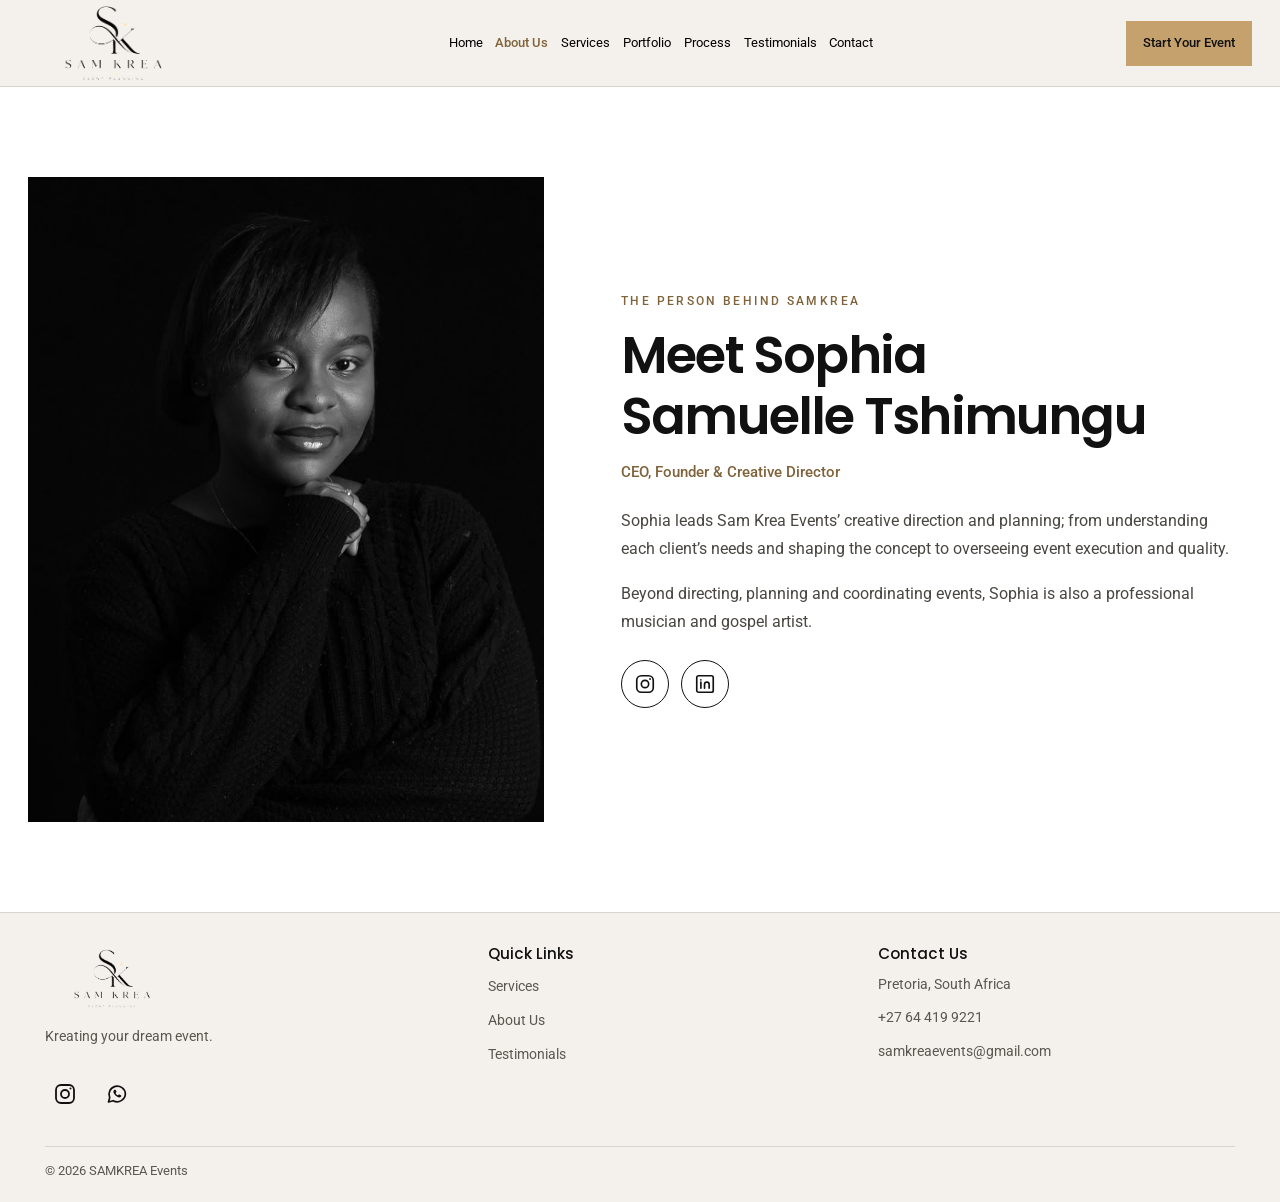
<file: founder.html>
<!doctype html>
<html lang="en">
  <head>
    <meta charset="utf-8">
    <meta name="viewport" content="width=device-width, initial-scale=1">
    <meta name="theme-color" content="#F4F1EC">
    <meta name="description" content="Meet Sophia Samuelle Tshimungu, CEO, Founder and Creative Director of SAMKREA Events, professional musician and gospel artist.">
    <title>Meet Sophia Samuelle Tshimungu | SAMKREA Events</title>
    <link rel="preconnect" href="https://fonts.googleapis.com">
    <link rel="preconnect" href="https://fonts.gstatic.com" crossorigin>
    <link href="https://fonts.googleapis.com/css2?family=Poppins:wght@500;600;700&family=Roboto:wght@400;500&display=swap" rel="stylesheet">
    <link rel="stylesheet" href="style.css">
    <script src="script.js" defer></script>
  </head>
  <body>
    <a class="skip-link" href="#main-content">Skip to content</a>

    <header class="site-header">
      <div class="header-inner">
        <a class="brand" href="index.html#home" aria-label="SAMKREA Events, home">
          <img
            class="brand-logo"
            src="assets/SAM KREA - NO -BG.png"
            alt=""
            width="1152"
            height="768"
          >
        </a>

        <nav class="site-nav" aria-label="Primary">
          <button
            class="menu-button"
            type="button"
            popovertarget="primary-menu"
            popovertargetaction="toggle"
            aria-controls="primary-menu"
            aria-expanded="false"
          >
            <span class="menu-icon" aria-hidden="true"><span></span><span></span></span>
            <span>Menu</span>
          </button>
          <ul class="site-menu" id="primary-menu" popover="auto">
            <li><a href="index.html#home">Home</a></li>
            <li><a class="founder-nav-link" href="founder.html" aria-current="page">About Us</a></li>
            <li><a href="index.html#services">Services</a></li>
            <li><a href="index.html#portfolio">Portfolio</a></li>
            <li><a href="index.html#process">Process</a></li>
            <li><a href="index.html#testimonials">Testimonials</a></li>
            <li><a href="index.html#contact">Contact</a></li>
          </ul>
        </nav>

        <a
          class="button button-gold header-cta"
          href="https://docs.google.com/forms/d/e/1FAIpQLSeMP45VwhOKYX9JKzLkAuiHadeb1AIqtmk7PB8A-fWx7YCe6Q/viewform?usp=header"
          target="_blank"
          rel="noopener noreferrer"
        >Start Your Event</a>
      </div>
    </header>

    <main id="main-content" tabindex="-1">
      <section class="founder-page" aria-labelledby="founder-heading">
        <div class="founder-profile">
          <figure class="founder-portrait">
            <img
              src="assets/Sophia.jpeg"
              alt="Portrait of Sophia Samuelle Tshimungu, CEO and Founder of Sam Krea Events"
              width="960"
              height="1200"
              fetchpriority="high"
              decoding="async"
            >
          </figure>

          <div class="founder-copy">
            <p class="eyebrow">THE PERSON BEHIND SAMKREA</p>
            <h3 class="founder-name" id="founder-heading">Meet Sophia Samuelle Tshimungu</h3>
            <p class="founder-title">CEO, Founder &amp; Creative Director</p>
            <p class="founder-bio">Sophia leads Sam Krea Events’ creative direction and planning; from understanding each client’s needs and shaping the concept to overseeing event execution and quality.</p>
             

           <p class="founder-bio founder-bio-secondary">Beyond directing, planning and coordinating events, Sophia is also a professional musician and gospel artist.</p>

            <nav class="founder-social-links" aria-label="Sophia’s social profiles">
              <a
                class="button button-outline founder-social-button"
                href="https://www.instagram.com/sophia_samuelle/"
                aria-label="Sophia Samuelle Tshimungu on Instagram, opens in a new tab"
                target="_blank"
                rel="noopener noreferrer"
              >
                <svg aria-hidden="true" viewBox="0 0 24 24" fill="none" stroke="currentColor" stroke-width="1.8" stroke-linecap="round" stroke-linejoin="round">
                  <rect x="3" y="3" width="18" height="18" rx="5"></rect>
                  <circle cx="12" cy="12" r="4"></circle>
                  <circle cx="17.5" cy="6.5" r="1" fill="currentColor" stroke="none"></circle>
                </svg>
              </a>
              <a
                class="button button-outline founder-social-button"
                href="https://www.linkedin.com/in/sophia-samuelle-tshimungu-06bb862b7/"
                aria-label="Sophia Tshimungu on LinkedIn, opens in a new tab"
                target="_blank"
                rel="noopener noreferrer"
              >
                <svg aria-hidden="true" viewBox="0 0 24 24" fill="none" stroke="currentColor" stroke-width="1.8" stroke-linecap="round" stroke-linejoin="round">
                  <rect x="3" y="3" width="18" height="18" rx="2"></rect>
                  <path d="M7.5 10v6.5M7.5 7.5v.1M11.5 16.5v-4a2.5 2.5 0 0 1 5 0v4"></path>
                </svg>
              </a>
            </nav>

          </div>
        </div>
      </section>
    </main>

    <footer class="site-footer">
      <div class="footer-branding">
        <a class="brand footer-brand" href="index.html#home" aria-label="SAMKREA Events, home">
          <img
            class="brand-logo"
            src="assets/SAM KREA - NO -BG.png"
            alt=""
            width="1152"
            height="768"
          >
        </a>
        <p class="footer-line">Kreating your dream event.</p>
        <ul class="footer-social-list">
          <li>
            <a
              class="social-link"
              href="https://www.instagram.com/samkrea_events/"
              aria-label="SAMKREA Events Instagram profile, opens in a new tab"
              target="_blank"
              rel="noopener noreferrer"
            >
              <svg aria-hidden="true" viewBox="0 0 24 24" fill="none" stroke="currentColor" stroke-width="1.8" stroke-linecap="round" stroke-linejoin="round">
                <rect x="3" y="3" width="18" height="18" rx="5"></rect>
                <circle cx="12" cy="12" r="4"></circle>
                <circle cx="17.5" cy="6.5" r="1" fill="currentColor" stroke="none"></circle>
              </svg>
            </a>
          </li>
          <li>
            <a
              class="social-link"
              href="https://wa.me/27644199221"
              aria-label="SAMKREA Events WhatsApp contact, opens in a new tab"
              target="_blank"
              rel="noopener noreferrer"
            >
              <svg aria-hidden="true" viewBox="0 0 24 24" fill="none" stroke="currentColor" stroke-width="1.7" stroke-linecap="round" stroke-linejoin="round">
                <path d="M20.4 11.6a8.2 8.2 0 0 1-12.2 7.1L3.5 20l1.2-4.4a8.2 8.2 0 1 1 15.7-4Z"></path>
                <path d="M9 8.2c.2-.4.4-.5.7-.5h.5c.2 0 .4.2.5.4l.7 1.5c.1.2.1.4-.1.6l-.5.6c-.2.2-.2.4-.1.6.4.7 1 1.3 1.7 1.8.2.1.4.2.6.1l.8-.7c.2-.2.4-.2.6-.1l1.5.7c.2.1.4.3.4.5 0 .4-.2 1-.7 1.4-.4.4-1 .6-1.6.4-1.2-.3-2.4-.9-3.5-1.9-1-.9-1.7-2.1-2.1-3.3-.2-.7.1-1.4.6-2.1Z" fill="currentColor" stroke="none"></path>
              </svg>
            </a>
          </li>
        </ul>
      </div>

      <nav class="footer-group" aria-labelledby="footer-quick-links-heading">
        <h2 class="footer-heading" id="footer-quick-links-heading">Quick Links</h2>
        <ul class="footer-link-list">
          <li><a href="index.html#services">Services</a></li>
          <li><a href="index.html#about">About Us</a></li>
          <li><a href="index.html#testimonials">Testimonials</a></li>
        </ul>
      </nav>

      <section class="footer-group" aria-labelledby="footer-contact-heading">
        <h2 class="footer-heading" id="footer-contact-heading">Contact Us</h2>
        <address class="footer-address">Pretoria, South Africa</address>
        <ul class="footer-contact-list">
          <li><a href="tel:+27644199221">+27 64 419 9221</a></li>
          <li><a href="mailto:samkreaevents@gmail.com">samkreaevents@gmail.com</a></li>
        </ul>
      </section>

      <div class="footer-meta">
        <p class="copyright">© <span id="current-year"></span> SAMKREA Events</p>
      </div>
    </footer>

    <button class="back-to-top-button" type="button" aria-label="Back to top" hidden>
      <svg class="back-to-top-progress" viewBox="0 0 48 48" aria-hidden="true">
        <circle class="back-to-top-progress-track" cx="24" cy="24" r="21"></circle>
        <circle class="back-to-top-progress-indicator" cx="24" cy="24" r="21"></circle>
      </svg>
      <svg class="back-to-top-arrow" viewBox="0 0 24 24" fill="none" stroke="currentColor" stroke-width="2.4" stroke-linecap="round" stroke-linejoin="round" aria-hidden="true">
        <path d="M12 19V5M5 12l7-7 7 7"></path>
      </svg>
    </button>
  </body>
</html>
</file>
<file: style.css>
:root {
  color-scheme: light;
  --color-ivory: #F4F1EC;
  --color-gold: #C5A26D;
  --color-ink: #111111;
  --color-gray: #D9D4CE;
  --color-white: #FFFFFF;
  --font-heading: "Poppins", Arial, sans-serif;
  --font-body: "Roboto", Arial, sans-serif;
  --content-width: 1320px;
}

* {
  box-sizing: border-box;
}

html {
  scroll-behavior: smooth;
  scroll-padding-top: 6rem;
}

body {
  margin: 0;
  color: var(--color-ink);
  background: var(--color-white);
  font-family: var(--font-body);
  font-size: 1rem;
  font-weight: 400;
  line-height: 1.8;
}

img {
  display: block;
  width: 100%;
  height: 100%;
  object-fit: cover;
}

figure,
p,
h1,
h2,
h3 {
  margin: 0;
}

a {
  color: inherit;
}

a:focus-visible,
button:focus-visible {
  outline: 2px solid var(--color-gold);
  outline-offset: 4px;
}

.skip-link {
  position: absolute;
  z-index: 20;
  top: 0.75rem;
  left: 0.75rem;
  padding: 0.5rem 0.85rem;
  transform: translateY(-160%);
  color: var(--color-white);
  background: var(--color-ink);
}

.skip-link:focus {
  transform: translateY(0);
}

.site-header {
  position: sticky;
  z-index: 10;
  top: 0;
  border-bottom: 1px solid var(--color-gray);
  background: var(--color-ivory);
}

.header-inner {
  display: flex;
  width: min(calc(100% - 3.5rem), var(--content-width));
  min-height: 86px;
  margin-inline: auto;
  align-items: center;
  justify-content: space-between;
  gap: clamp(1rem, 2.4vw, 2.4rem);
}

.brand {
  display: inline-flex;
  flex: 0 0 auto;
  width: max-content;
  align-items: center;
  color: var(--color-ink);
  text-decoration: none;
}

.brand-logo {
  display: block;
  width: 168px;
  height: auto;
}

.site-nav {
  display: flex;
  min-width: max-content;
  align-items: center;
}

.menu-button {
  display: inline-flex;
  min-height: 44px;
  align-items: center;
  gap: 0.7rem;
  border: 0;
  padding: 0.45rem 0;
  color: var(--color-ink);
  background: transparent;
  font: inherit;
  cursor: pointer;
}

.menu-icon {
  display: grid;
  width: 19px;
  gap: 5px;
}

.menu-icon span {
  display: block;
  height: 1px;
  background: currentColor;
}

.site-menu {
  position: fixed;
  inset: 6rem 1.25rem auto auto;
  display: grid;
  width: min(23rem, calc(100vw - 2.5rem));
  max-height: calc(100dvh - 7rem);
  overflow: auto;
  margin: 0;
  border: 1px solid var(--color-gray);
  padding: 0.75rem 1.25rem;
  background: var(--color-white);
  list-style: none;
}

.site-header:not(.is-wide) .site-menu:not(:popover-open) {
  display: none;
}

.site-menu li + li {
  border-top: 1px solid var(--color-gray);
}

.site-menu a {
  display: block;
  padding: 0.65rem 0;
  font-size: 0.88rem;
  text-decoration: none;
}

.site-menu a:hover,
.site-menu a[aria-current="location"],
.site-menu a[aria-current="page"],
.site-menu .founder-nav-link {
  color: #80633b;
}

.site-menu a[aria-current="page"],
.site-menu .founder-nav-link {
  font-weight: 500;
}

.site-header.is-wide .menu-button {
  display: none;
}

.site-header.is-wide .site-menu {
  position: static;
  display: flex;
  width: auto;
  max-height: none;
  overflow: visible;
  border: 0;
  padding: 0;
  background: transparent;
}

.site-header.is-wide .site-menu li + li {
  border: 0;
}

.site-header.is-wide .site-menu a {
  padding: 0.5rem 0.4rem;
  font-size: 0.82rem;
  white-space: nowrap;
}

.button {
  display: inline-flex;
  min-height: 50px;
  align-items: center;
  justify-content: center;
  gap: 1.1rem;
  border: 1px solid var(--color-ink);
  padding: 0.75rem 1.15rem;
  font-size: 0.84rem;
  font-weight: 500;
  line-height: 1.4;
  text-align: center;
  text-decoration: none;
  transition: background-color 160ms ease, color 160ms ease;
}

.button-gold {
  border-color: var(--color-gold);
  color: var(--color-ink);
  background: var(--color-gold);
}

.button-gold:hover {
  border-color: var(--color-ink);
  color: var(--color-white);
  background: var(--color-ink);
}

.button-outline {
  color: var(--color-ink);
  background: transparent;
}

.button-outline:hover {
  color: var(--color-white);
  background: var(--color-ink);
}

.header-cta {
  flex: 0 0 auto;
  min-height: 44px;
  padding-inline: 1rem;
  white-space: nowrap;
}

.section-wrap {
  width: min(calc(100% - 3.5rem), var(--content-width));
  margin-inline: auto;
}

.hero {
  position: relative;
  display: grid;
  min-height: 595px;
  grid-template-columns: minmax(0, 0.86fr) minmax(0, 1.14fr);
  align-items: center;
  gap: clamp(2.5rem, 7vw, 7rem);
  padding-block: 4.5rem 5.25rem;
}

.hero-copy {
  max-width: 490px;
}

.eyebrow {
  color: #80633b;
  font-size: 0.78rem;
  font-weight: 500;
  letter-spacing: 0.19em;
  line-height: 1.6;
}

h1,
h2,
h3 {
  font-family: var(--font-heading);
  font-weight: 600;
  line-height: 1.2;
  text-wrap: balance;
}

.hero h1 {
  max-width: 550px;
  margin-top: 1.3rem;
  font-size: clamp(2.55rem, 4vw, 4rem);
  letter-spacing: -0.035em;
}

.hero-intro {
  max-width: 440px;
  margin-top: 1.45rem;
  color: #494641;
  font-size: 0.95rem;
}

.hero-copy .button {
  margin-top: 1.75rem;
}

.hero-note {
  margin-top: 0.85rem;
  color: #6b6761;
  font-size: 0.8rem;
}

.hero-image {
  position: relative;
  height: clamp(360px, 42vw, 530px);
}

.hero-image img {
  object-position: center;
}

.hero-image figcaption {
  position: absolute;
  right: 0;
  bottom: -1.7rem;
  color: #6b6761;
  font-size: 0.8rem;
}

.intro-section {
  display: grid;
  min-height: 560px;
  grid-template-columns: minmax(0, 1.05fr) minmax(0, 0.95fr);
  align-items: stretch;
  background: var(--color-ivory);
}

.intro-image {
  width: min(100%, 720px);
  min-height: 0;
  max-height: 540px;
  align-self: center;
  justify-self: center;
  aspect-ratio: 4 / 3;
}

.intro-copy {
  display: flex;
  max-width: 610px;
  flex-direction: column;
  align-items: flex-start;
  justify-content: center;
  padding: clamp(3rem, 7vw, 7rem);
}

.founder-callout {
  display: flex;
  width: 100%;
  align-items: center;
  justify-content: space-between;
  gap: 1.25rem;
  margin-top: 1.75rem;
  border: 1px solid var(--color-gray);
  border-inline-start: 4px solid var(--color-gold);
  padding: 1rem 1.1rem;
  background: var(--color-white);
}

.founder-callout .eyebrow {
  font-size: 0.68rem;
}

.founder-callout h3 {
  margin-top: 0.2rem;
  font-size: 1.1rem;
}

.founder-callout-role {
  margin-top: 0.15rem;
  color: #5a5650;
  font-size: 0.8rem;
}

.founder-callout .button {
  flex: 0 0 auto;
  min-height: 44px;
  padding-inline: 0.85rem;
  font-size: 0.78rem;
}

.founder-page {
  padding-block: clamp(3.5rem, 7vw, 6.5rem);
  background: var(--color-white);
}

.founder-profile {
  display: grid;
  width: min(calc(100% - 3.5rem), var(--content-width));
  grid-template-columns: minmax(0, 0.9fr) minmax(0, 1.1fr);
  align-items: center;
  gap: clamp(2.5rem, 6vw, 6rem);
  margin-inline: auto;
}

.founder-portrait {
  width: 100%;
  max-width: 520px;
  margin: 0;
}

.founder-portrait img {
  height: auto;
  aspect-ratio: 4 / 5;
  object-position: center 35%;
}

.founder-portrait figcaption {
  margin-top: 0.65rem;
  color: #5a5650;
  font-size: 0.78rem;
}

.founder-copy {
  max-width: 680px;
}

.founder-name {
  margin-top: 0.9rem;
  font-size: clamp(2.4rem, 4vw, 4rem);
  letter-spacing: -0.035em;
}

.founder-title {
  margin-top: 0.7rem;
  color: #80633b;
  font-size: 0.95rem;
  font-weight: 500;
}

.founder-bio {
  max-width: 620px;
  margin-top: 1.3rem;
  color: #494641;
  font-size: 0.98rem;
}

.founder-bio-secondary {
  margin-top: 1rem;
}

.founder-social-links {
  display: flex;
  flex-wrap: wrap;
  gap: 0.75rem;
  margin-top: 1.5rem;
}

.founder-social-button {
  width: 48px;
  min-height: 48px;
  flex: 0 0 48px;
  border-radius: 50%;
  padding: 0;
}

.founder-social-button svg {
  display: block;
  width: 22px;
  height: 22px;
}

.founder-music-card {
  margin-top: 2rem;
  border-inline-start: 4px solid var(--color-gold);
  padding: 1.1rem 1.25rem;
  background: var(--color-white);
}

.founder-music-card h2 {
  margin-top: 0.35rem;
  font-size: clamp(1.35rem, 2vw, 1.8rem);
}

.founder-music-card p:last-child {
  margin-top: 0.6rem;
  color: #5a5650;
  font-size: 0.9rem;
}

.intro-copy h2,
.section-heading h2,
.portfolio-heading h2,
.process-intro h2,
.testimonial-inner h2,
.contact h2 {
  margin-top: 0.9rem;
  font-size: clamp(2rem, 3.5vw, 3rem);
  letter-spacing: -0.025em;
}

.intro-copy p:not(.eyebrow) {
  margin-top: 1rem;
  color: #494641;
  font-size: 0.93rem;
}

.text-link {
  display: inline-flex;
  align-items: center;
  gap: 0.7rem;
  margin-top: 1.5rem;
  border-bottom: 1px solid var(--color-gold);
  padding-bottom: 0.25rem;
  font-size: 0.82rem;
  font-weight: 500;
  text-decoration: none;
}

.services {
  padding-block: 6.5rem;
}

.section-heading,
.portfolio-heading {
  display: flex;
  align-items: flex-end;
  justify-content: space-between;
  gap: 2rem;
}

.section-heading > p,
.portfolio-heading > p {
  max-width: 335px;
  color: #5a5650;
  font-size: 0.88rem;
}

.service-list {
  display: grid;
  grid-template-columns: repeat(3, minmax(0, 1fr));
  margin-block: 3.25rem 2.1rem;
  padding-inline: 0;
  border-top: 1px solid var(--color-gray);
  border-bottom: 1px solid var(--color-gray);
  list-style: none;
}

.service-item {
  min-height: 220px;
  padding: 1.65rem 2rem 1.75rem 0;
}

.service-item + .service-item {
  border-left: 1px solid var(--color-gray);
  padding-left: 2rem;
}

.service-number,
.process-number {
  color: #80633b;
  font-size: 0.76rem;
  font-weight: 500;
  letter-spacing: 0.16em;
}

.service-item h3 {
  margin-top: 1.15rem;
  font-size: 1.45rem;
}

.service-item p {
  max-width: 330px;
  margin-top: 0.65rem;
  color: #5a5650;
  font-size: 0.88rem;
}

.portfolio {
  padding-block: 5.5rem 4rem;
  background: var(--color-ivory);
}

.portfolio-heading {
  align-items: flex-end;
}

.portfolio-grid {
  display: grid;
  width: min(calc(100% - 3.5rem), 1180px);
  grid-template-columns: 1.13fr 0.84fr 0.72fr;
  align-items: start;
  gap: clamp(1rem, 2.6vw, 2.5rem);
  margin: 3rem auto 0;
}

.portfolio-item img {
  aspect-ratio: 0.92;
}

.portfolio-item-tall img {
  aspect-ratio: 0.85;
}

.portfolio-item-offset {
  margin-top: 4.2rem;
}

.portfolio-item-offset img {
  aspect-ratio: 0.94;
}

.portfolio-item-small {
  margin-top: 8rem;
}

.portfolio-item-small img {
  aspect-ratio: 0.88;
}

.portfolio-item figcaption {
  display: flex;
  align-items: center;
  gap: 0.7rem;
  margin-top: 0.75rem;
  font-family: var(--font-heading);
  font-size: 1rem;
}

.portfolio-item figcaption span {
  color: #80633b;
  font-family: var(--font-body);
  font-size: 0.74rem;
  letter-spacing: 0.12em;
}

.portfolio-note {
  margin-top: 2.5rem;
  color: #6b6761;
  font-size: 0.8rem;
  text-align: center;
}

.process {
  display: grid;
  grid-template-columns: minmax(0, 0.8fr) minmax(0, 1.2fr);
  gap: clamp(3rem, 9vw, 9rem);
  padding-block: 7rem;
}

.process-intro {
  max-width: 420px;
}

.process-intro > p:last-child {
  margin-top: 1rem;
  color: #5a5650;
  font-size: 0.85rem;
}

.process-list {
  margin: 0;
  padding: 0;
  list-style: none;
}

.process-list li {
  display: grid;
  grid-template-columns: 42px minmax(0, 1fr);
  gap: 1rem;
  border-bottom: 1px solid var(--color-gray);
  padding-block: 1.25rem;
}

.process-list li:first-child {
  padding-top: 0;
}

.process-list h3 {
  font-size: 1.2rem;
}

.process-list p {
  margin-top: 0.45rem;
  color: #5a5650;
  font-size: 0.86rem;
}

.testimonials {
  padding: 5.5rem 1.75rem;
  background: var(--color-ivory);
  text-align: center;
}

.testimonial-inner {
  max-width: 820px;
  margin-inline: auto;
}

.testimonial-inner h2 {
  font-size: clamp(1.9rem, 3vw, 2.65rem);
}

.testimonial-track {
  display: flex;
  overflow-x: auto;
  margin-top: 1rem;
  overscroll-behavior-x: contain;
  scroll-snap-type: x mandatory;
  scrollbar-width: none;
  text-align: left;
  touch-action: pan-x pan-y;
}

.testimonial-track::-webkit-scrollbar {
  display: none;
}

.testimonial-slide {
  flex: 0 0 100%;
  min-width: 0;
  scroll-snap-align: center;
}

.testimonial-card {
  display: flex;
  min-height: 240px;
  flex-direction: column;
  justify-content: space-between;
  gap: 2rem;
  border: 1px solid var(--color-gray);
  border-top: 2px solid var(--color-gold);
  padding: clamp(1.75rem, 5vw, 3.5rem);
  background: var(--color-white);
}

.testimonial-quote {
  max-width: 650px;
  margin-inline: auto;
  font-family: var(--font-heading);
  font-size: clamp(1.05rem, 2.2vw, 1.5rem);
  line-height: 1.6;
}

.testimonial-attribution {
  display: flex;
  flex-direction: column;
  gap: 0.15rem;
  color: #5a5650;
  font-size: 0.88rem;
  font-style: normal;
}

.testimonial-attribution cite {
  color: var(--color-ink);
  font-style: normal;
  font-weight: 500;
}

.testimonial-pagination {
  display: flex;
  justify-content: center;
  gap: 0.35rem;
  margin-top: 0.8rem;
}

.testimonial-pagination button {
  display: grid;
  min-width: 40px;
  min-height: 40px;
  place-items: center;
  border: 0;
  padding: 0;
  background: transparent;
  cursor: pointer;
  touch-action: manipulation;
}

.testimonial-pagination button::before {
  width: 8px;
  height: 8px;
  border: 1px solid #6b6761;
  border-radius: 50%;
  content: "";
}

.testimonial-pagination button[aria-current="true"]::before {
  width: 20px;
  border-color: var(--color-ink);
  border-radius: 999px;
  background: var(--color-ink);
}

.testimonial-status {
  position: absolute;
  width: 1px;
  height: 1px;
  overflow: hidden;
  clip: rect(0, 0, 0, 0);
  clip-path: inset(50%);
  white-space: nowrap;
}

@media (prefers-reduced-motion: no-preference) {
  .testimonial-track {
    scroll-behavior: smooth;
  }
}

@media (prefers-reduced-motion: reduce) {
  .testimonial-track {
    scroll-behavior: auto;
  }
}

.contact {
  display: grid;
  grid-template-columns: minmax(0, 1fr) auto;
  align-items: center;
  gap: 2.5rem;
  padding-block: 6rem;
}

.contact-copy {
  max-width: 590px;
}

.contact-copy > p:last-child {
  max-width: 470px;
  margin-top: 0.9rem;
  color: #5a5650;
  font-size: 0.9rem;
}

.contact-cta {
  flex: 0 0 auto;
  min-width: 185px;
}

.site-footer {
  display: grid;
  grid-template-columns: minmax(0, 1.15fr) repeat(2, minmax(0, 1fr));
  align-items: start;
  gap: 2rem;
  border-top: 1px solid var(--color-gray);
  padding: 2rem clamp(1.25rem, 3.5vw, 3rem) 1.25rem;
  background: var(--color-ivory);
}

.footer-branding {
  display: grid;
  justify-items: start;
  gap: 0.75rem;
}

.footer-brand .brand-logo {
  width: 132px;
}

.footer-line {
  color: #5a5650;
  font-size: 0.88rem;
}

.footer-heading {
  margin-bottom: 0.55rem;
  font-family: var(--font-heading);
  font-size: 0.95rem;
  font-weight: 500;
}

.footer-address {
  margin-bottom: 0.35rem;
  color: #5a5650;
  font-size: 0.88rem;
  font-style: normal;
}

.footer-link-list,
.footer-contact-list {
  display: grid;
  gap: 0.35rem;
  margin: 0;
  padding: 0;
  list-style: none;
}

.footer-link-list a,
.footer-contact-list a {
  color: #5a5650;
  font-size: 0.88rem;
  text-decoration: none;
}

.footer-link-list a:hover,
.footer-contact-list a:hover {
  color: #80623a;
  text-decoration: underline;
  text-underline-offset: 0.15em;
}

.footer-social-list {
  display: flex;
  align-items: center;
  gap: 0.75rem;
  margin: 0.75rem 0 0;
  padding: 0;
  list-style: none;
}

.footer-social-list li {
  display: flex;
  align-items: center;
}

.social-link {
  display: inline-flex;
  align-items: center;
  justify-content: center;
  min-inline-size: 40px;
  min-block-size: 40px;
  color: var(--color-ink);
}

.social-link:hover {
  color: #80623a;
}

.social-link svg {
  width: 24px;
  height: 24px;
  flex: none;
}

.footer-meta {
  grid-column: 1 / -1;
  display: flex;
  justify-content: space-between;
  align-items: center;
  gap: 1rem;
  border-top: 1px solid var(--color-gray);
  padding-top: 0.75rem;
}

.copyright {
  color: #5a5650;
  font-size: 0.8rem;
}

.back-to-top-button {
  position: fixed;
  z-index: 20;
  right: 1.625rem;
  bottom: 1.625rem;
  display: grid;
  width: 54px;
  height: 54px;
  place-items: center;
  border: 0;
  border-radius: 50%;
  padding: 0;
  color: var(--color-white);
  background: var(--color-ink);
  box-shadow: 0 10px 30px rgb(20 30 60 / 10%);
  cursor: pointer;
  transition: transform 0.2s ease, background-color 0.2s ease;
}

.back-to-top-button[hidden] {
  display: none;
}

.back-to-top-button:hover {
  transform: translateY(-2px);
  background: #80623a;
}

.back-to-top-progress {
  position: absolute;
  inset: 3px;
  width: calc(100% - 6px);
  height: calc(100% - 6px);
  pointer-events: none;
}

.back-to-top-progress-track,
.back-to-top-progress-indicator {
  fill: none;
  stroke-width: 2.5px;
}

.back-to-top-progress-track {
  stroke: rgb(255 255 255 / 28%);
}

.back-to-top-progress-indicator {
  transform: rotate(-90deg);
  transform-origin: 50% 50%;
  stroke: var(--color-gold);
  stroke-dasharray: 131.95;
  stroke-dashoffset: 131.95;
  transition: stroke-dashoffset 0.15s ease;
}

.back-to-top-arrow {
  position: relative;
  z-index: 1;
  width: 18px;
  height: 18px;
  pointer-events: none;
}

@media (max-width: 760px) {
  .header-inner,
  .section-wrap {
    width: min(calc(100% - 2.5rem), var(--content-width));
  }

  .header-inner {
    min-height: 76px;
    gap: 0.8rem;
  }

  .brand-logo {
    width: 132px;
  }

  .header-cta {
    min-height: 42px;
    padding-inline: 0.7rem;
    font-size: 0.74rem;
  }

  .site-menu {
    inset-block-start: 5.4rem;
  }

  .hero {
    min-height: unset;
    grid-template-columns: 1fr;
    gap: 2.4rem;
    padding-block: 4rem 4.5rem;
  }

  .hero h1 {
    max-width: 570px;
    font-size: clamp(2.4rem, 8vw, 3.5rem);
  }

  .hero-image {
    height: min(112vw, 500px);
  }

  .intro-section {
    grid-template-columns: minmax(0, 1fr);
  }

  .intro-image {
    min-width: 0;
    min-height: 0;
    height: min(76vw, 400px);
  }

  .intro-copy {
    padding: 3.5rem 1.5rem 4rem;
  }

  .founder-callout {
    align-items: flex-start;
    flex-direction: column;
  }

  .founder-profile {
    width: min(calc(100% - 2.5rem), 600px);
    grid-template-columns: 1fr;
    gap: 2.5rem;
  }

  .founder-portrait {
    max-width: 460px;
    margin-inline: auto;
  }

  .services,
  .process {
    padding-block: 4.5rem;
  }

  .section-heading,
  .portfolio-heading {
    align-items: flex-start;
    flex-direction: column;
    gap: 0.8rem;
  }

  .service-list {
    grid-template-columns: 1fr;
    margin-top: 2.2rem;
  }

  .service-item {
    min-height: unset;
    padding: 1.3rem 0 1.5rem;
  }

  .service-item + .service-item {
    border-top: 1px solid var(--color-gray);
    border-left: 0;
    padding-left: 0;
  }

  .portfolio {
    padding-block: 4.5rem 3.25rem;
  }

  .portfolio-grid {
    width: min(calc(100% - 2.5rem), 560px);
    grid-template-columns: 1fr 1fr;
    gap: 1.5rem 1rem;
    margin-top: 2.1rem;
  }

  .portfolio-item-tall {
    grid-row: span 2;
  }

  .portfolio-item-tall img {
    aspect-ratio: 0.72;
  }

  .portfolio-item-offset,
  .portfolio-item-small {
    margin-top: 0;
  }

  .portfolio-item-offset img,
  .portfolio-item-small img {
    aspect-ratio: 0.96;
  }

  .portfolio-item figcaption {
    align-items: flex-start;
    gap: 0.4rem;
    font-size: 0.83rem;
  }

  .process {
    grid-template-columns: 1fr;
    gap: 2.5rem;
  }

  .contact {
    grid-template-columns: 1fr;
    align-items: flex-start;
    gap: 1.5rem;
    padding-block: 4.5rem;
  }

  .site-footer {
    grid-template-columns: repeat(2, minmax(0, 1fr));
    gap: 1.5rem 1.25rem;
    padding: 1.75rem 1.25rem 1.25rem;
  }

  .footer-branding {
    grid-column: 1 / -1;
    grid-template-columns: auto minmax(0, 1fr);
    align-items: center;
    gap: 1rem;
  }

  .footer-meta {
    grid-column: 1 / -1;
  }

  .footer-brand .brand-logo {
    width: 112px;
  }
}

@media (max-width: 420px) {
  .header-inner {
    width: calc(100% - 1.5rem);
    gap: 0.4rem;
  }

  .brand-logo {
    width: 112px;
  }

  .header-cta {
    padding-inline: 0.35rem;
    font-size: 0.72rem;
  }

  .menu-button {
    gap: 0.4rem;
    font-size: 0.8rem;
  }

  .section-wrap {
    width: calc(100% - 2rem);
  }

  .founder-callout {
    padding: 0.9rem;
  }

  .site-footer {
    grid-template-columns: 1fr;
  }

  .footer-branding,
  .footer-meta {
    grid-column: 1;
  }

  .footer-branding {
    grid-template-columns: 1fr;
    gap: 0.5rem;
  }

  .portfolio-grid {
    width: calc(100% - 2rem);
  }
}

@media (prefers-reduced-motion: reduce) {
  *,
  *::before,
  *::after {
    scroll-behavior: auto !important;
    transition-duration: 0.01ms !important;
  }
}
</file>
